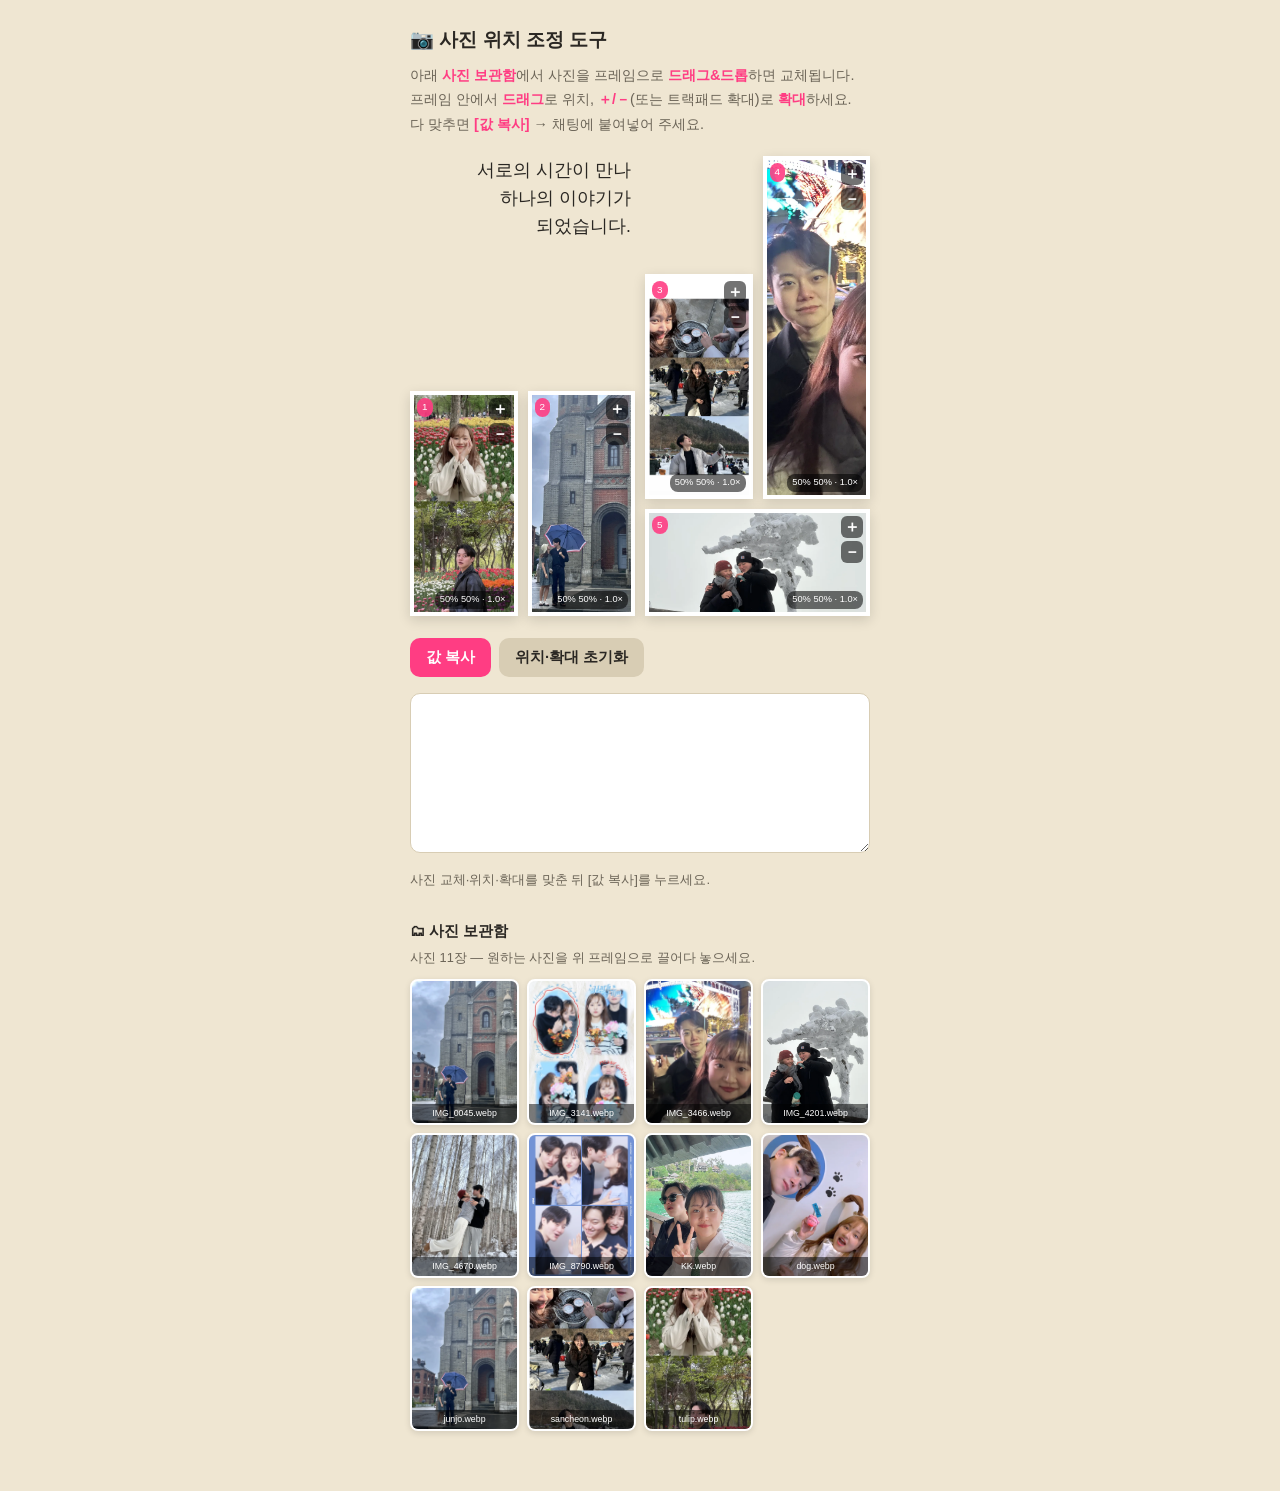
<file: crop-tool.html>
<!DOCTYPE html>
<html lang="ko">
<head>
  <meta charset="UTF-8" />
  <meta name="viewport" content="width=device-width, initial-scale=1.0" />
  <title>사진 위치 조정 도구</title>
  <style>
    * { margin: 0; padding: 0; box-sizing: border-box; }
    body {
      font-family: "Gowun Dodum", -apple-system, sans-serif;
      background: #efe6d2; color: #2a2723;
      padding: 24px 16px 60px; line-height: 1.7;
    }
    .wrap { max-width: 460px; margin: 0 auto; }
    h1 { font-size: 1.2rem; margin-bottom: 6px; }
    .desc { font-size: 0.9rem; color: #6b6457; margin-bottom: 20px; }
    .desc b { color: #ff3d83; }

    /* 실제 갤러리 월과 동일한 격자 */
    .story-mosaic {
      width: 100%;
      aspect-ratio: 1 / 1;
      display: grid;
      grid-template-columns: repeat(4, 1fr);
      grid-template-rows: repeat(4, 1fr);
      gap: 10px;
      grid-template-areas:
        "q q .  d"
        "q q c  d"
        "a b c  d"
        "a b e  e";
    }
    .quote {
      grid-area: q; align-self: start; text-align: right; padding-right: 4px;
      font-size: 1.1rem; line-height: 1.6; color: #2a2723;
    }
    .mframe {
      position: relative; margin: 0; background: #fff;
      border: 4px solid #fff; box-shadow: 0 4px 12px rgba(0,0,0,0.14);
      overflow: hidden; cursor: grab; touch-action: none; user-select: none;
    }
    .mframe.dragging { cursor: grabbing; }
    .mframe.dropok { outline: 3px dashed #ff3d83; outline-offset: -3px; }
    .mframe img {
      width: 100%; height: 100%; object-fit: cover; display: block;
      object-position: 50% 50%; transform-origin: 50% 50%;
      pointer-events: none;
    }
    .mframe .tag {
      position: absolute; left: 3px; top: 3px; z-index: 2;
      background: rgba(255,61,131,0.9); color: #fff;
      font-size: 0.62rem; padding: 1px 5px; border-radius: 8px;
      pointer-events: none;
    }
    .mframe .pos {
      position: absolute; right: 3px; bottom: 3px; z-index: 2;
      background: rgba(0,0,0,0.55); color: #fff;
      font-size: 0.58rem; padding: 1px 5px; border-radius: 8px;
      pointer-events: none; font-variant-numeric: tabular-nums;
    }
    .zoom {
      position: absolute; right: 3px; top: 3px; z-index: 3;
      display: flex; flex-direction: column; gap: 3px;
    }
    .zoom button {
      width: 22px; height: 22px; padding: 0; border-radius: 6px;
      background: rgba(0,0,0,0.55); color: #fff; font-size: 1rem;
      line-height: 1; font-weight: 700; display: flex;
      align-items: center; justify-content: center;
    }
    .mframe--1 { grid-area: a; }
    .mframe--2 { grid-area: b; }
    .mframe--3 { grid-area: c; }
    .mframe--4 { grid-area: d; }
    .mframe--5 { grid-area: e; }

    .bar { display: flex; gap: 8px; margin: 22px 0 10px; flex-wrap: wrap; }
    button {
      font-family: inherit; font-size: 0.92rem; cursor: pointer;
      border: none; border-radius: 10px; padding: 10px 16px;
      background: #ff3d83; color: #fff; font-weight: 700;
    }
    button.ghost { background: #d8cdb4; color: #2a2723; }
    button:active { transform: translateY(1px); }
    textarea {
      width: 100%; min-height: 160px; margin-top: 6px;
      font-family: ui-monospace, Menlo, monospace; font-size: 0.8rem;
      border: 1px solid #d8cdb4; border-radius: 10px; padding: 10px;
      background: #fff; color: #2a2723; resize: vertical;
    }
    .hint { font-size: 0.82rem; color: #6b6457; margin-top: 8px; }
    .copied { color: #ff3d83; font-weight: 700; }

    /* 사진 보관함 */
    .tray-title { font-size: 0.95rem; font-weight: 700; margin: 26px 0 4px; }
    .tray-sub { font-size: 0.8rem; color: #6b6457; margin-bottom: 10px; }
    .tray {
      display: grid; grid-template-columns: repeat(4, 1fr); gap: 8px;
    }
    .thumb {
      position: relative; aspect-ratio: 3 / 4; border-radius: 8px;
      overflow: hidden; cursor: grab; background: #fff;
      border: 2px solid #fff; box-shadow: 0 2px 6px rgba(0,0,0,0.12);
    }
    .thumb.dragging { opacity: 0.5; }
    .thumb img { width: 100%; height: 100%; object-fit: cover; display: block; pointer-events: none; }
    .thumb span {
      position: absolute; left: 0; right: 0; bottom: 0;
      background: rgba(0,0,0,0.5); color: #fff; font-size: 0.55rem;
      padding: 2px 3px; text-align: center; pointer-events: none;
      white-space: nowrap; overflow: hidden; text-overflow: ellipsis;
    }
  </style>
</head>
<body>
  <div class="wrap">
    <h1>📷 사진 위치 조정 도구</h1>
    <p class="desc">
      아래 <b>사진 보관함</b>에서 사진을 프레임으로 <b>드래그&드롭</b>하면 교체됩니다.<br />
      프레임 안에서 <b>드래그</b>로 위치, <b>＋/－</b>(또는 트랙패드 확대)로 <b>확대</b>하세요.<br />
      다 맞추면 <b>[값 복사]</b> → 채팅에 붙여넣어 주세요.
    </p>

    <div class="story-mosaic" id="mosaic">
      <p class="quote">서로의 시간이 만나<br />하나의 이야기가<br />되었습니다.</p>

      <figure class="mframe mframe--1" data-file="tulip.webp">
        <span class="tag">1</span>
        <div class="zoom"><button data-z="in">＋</button><button data-z="out">－</button></div>
        <img src="assets/images/story/tulip.webp" alt="" draggable="false" />
        <span class="pos">50% 50% · 1.0×</span>
      </figure>
      <figure class="mframe mframe--2" data-file="junjo.webp">
        <span class="tag">2</span>
        <div class="zoom"><button data-z="in">＋</button><button data-z="out">－</button></div>
        <img src="assets/images/story/junjo.webp" alt="" draggable="false" />
        <span class="pos">50% 50% · 1.0×</span>
      </figure>
      <figure class="mframe mframe--3" data-file="sancheon.webp">
        <span class="tag">3</span>
        <div class="zoom"><button data-z="in">＋</button><button data-z="out">－</button></div>
        <img src="assets/images/story/sancheon.webp" alt="" draggable="false" />
        <span class="pos">50% 50% · 1.0×</span>
      </figure>
      <figure class="mframe mframe--4" data-file="IMG_3466.webp">
        <span class="tag">4</span>
        <div class="zoom"><button data-z="in">＋</button><button data-z="out">－</button></div>
        <img src="assets/images/story/IMG_3466.webp" alt="" draggable="false" />
        <span class="pos">50% 50% · 1.0×</span>
      </figure>
      <figure class="mframe mframe--5" data-file="IMG_4201.webp">
        <span class="tag">5</span>
        <div class="zoom"><button data-z="in">＋</button><button data-z="out">－</button></div>
        <img src="assets/images/story/IMG_4201.webp" alt="" draggable="false" />
        <span class="pos">50% 50% · 1.0×</span>
      </figure>
    </div>

    <div class="bar">
      <button id="copyBtn">값 복사</button>
      <button class="ghost" id="resetBtn">위치·확대 초기화</button>
    </div>
    <textarea id="out" readonly></textarea>
    <p class="hint" id="hint">사진 교체·위치·확대를 맞춘 뒤 [값 복사]를 누르세요.</p>

    <div class="tray-title">🗂 사진 보관함</div>
    <p class="tray-sub" id="traySub">폴더의 사진을 불러오는 중…</p>
    <div class="tray" id="tray"></div>
  </div>

  <script>
    const MINZ = 1, MAXZ = 4;
    const STORY = 'assets/images/story/';
    const frames = [...document.querySelectorAll('.mframe')];
    const state = new Map(); // el -> {x, y, z}

    function applyFrame(f) {
      const s = state.get(f);
      const img = f.querySelector('img');
      img.style.objectPosition = `${s.x}% ${s.y}%`;
      img.style.transformOrigin = `${s.x}% ${s.y}%`;
      img.style.transform = `scale(${s.z})`;
      f.querySelector('.pos').textContent =
        `${Math.round(s.x)}% ${Math.round(s.y)}% · ${s.z.toFixed(1)}×`;
    }
    function resetFrame(f) {
      state.set(f, { x: 50, y: 50, z: 1 });
      applyFrame(f);
    }

    frames.forEach(f => {
      state.set(f, { x: 50, y: 50, z: 1 });

      // 드래그로 이동
      let dragging = false, lastX = 0, lastY = 0;
      f.addEventListener('pointerdown', e => {
        if (e.target.closest('.zoom')) return;
        dragging = true; lastX = e.clientX; lastY = e.clientY;
        f.classList.add('dragging'); f.setPointerCapture(e.pointerId);
      });
      f.addEventListener('pointermove', e => {
        if (!dragging) return;
        const rect = f.getBoundingClientRect();
        const dx = e.clientX - lastX, dy = e.clientY - lastY;
        lastX = e.clientX; lastY = e.clientY;
        const s = state.get(f);
        s.x = Math.min(100, Math.max(0, s.x - dx / rect.width * 100));
        s.y = Math.min(100, Math.max(0, s.y - dy / rect.height * 100));
        applyFrame(f);
      });
      const stop = () => { dragging = false; f.classList.remove('dragging'); };
      f.addEventListener('pointerup', stop);
      f.addEventListener('pointercancel', stop);

      // 트랙패드 확대/스크롤로 줌
      f.addEventListener('wheel', e => {
        e.preventDefault();
        const s = state.get(f);
        s.z = Math.min(MAXZ, Math.max(MINZ, s.z - e.deltaY * 0.003));
        applyFrame(f);
      }, { passive: false });

      // ＋ / － 버튼
      f.querySelectorAll('.zoom button').forEach(btn => {
        btn.addEventListener('click', e => {
          e.stopPropagation();
          const s = state.get(f);
          s.z = Math.min(MAXZ, Math.max(MINZ, s.z + (btn.dataset.z === 'in' ? 0.25 : -0.25)));
          applyFrame(f);
        });
      });

      // 보관함에서 드롭 -> 사진 교체
      f.addEventListener('dragover', e => { e.preventDefault(); f.classList.add('dropok'); });
      f.addEventListener('dragleave', () => f.classList.remove('dropok'));
      f.addEventListener('drop', e => {
        e.preventDefault();
        f.classList.remove('dropok');
        const file = e.dataTransfer.getData('text/plain');
        if (!file) return;
        f.querySelector('img').src = STORY + file;
        f.dataset.file = file;
        resetFrame(f);
      });

      applyFrame(f);
    });

    document.getElementById('resetBtn').addEventListener('click', () => {
      frames.forEach(resetFrame);
      document.getElementById('out').value = '';
    });

    document.getElementById('copyBtn').addEventListener('click', async () => {
      const lines = frames.map(f => {
        const s = state.get(f);
        const cls = [...f.classList].find(c => c.startsWith('mframe--'));
        return `${cls} | ${f.dataset.file} | object-position: ${Math.round(s.x)}% ${Math.round(s.y)}% | scale: ${s.z.toFixed(2)}`;
      });
      const text = 'PHOTO POSITIONS\n' + lines.join('\n');
      document.getElementById('out').value = text;
      try {
        await navigator.clipboard.writeText(text);
        document.getElementById('hint').innerHTML =
          '<span class="copied">복사됐어요!</span> 이 내용을 채팅에 붙여넣어 주세요.';
      } catch (err) {
        document.getElementById('hint').textContent =
          '아래 칸의 내용을 전체 선택해 복사한 뒤 채팅에 붙여넣어 주세요.';
      }
    });

    // ===== 사진 보관함: 폴더 자동 스캔 =====
    async function listPhotos() {
      try {
        const res = await fetch(STORY);
        const html = await res.text();
        const doc = new DOMParser().parseFromString(html, 'text/html');
        const files = [...doc.querySelectorAll('a')]
          .map(a => a.getAttribute('href'))
          .filter(h => h && /\.(webp|jpe?g|png)$/i.test(h))
          .map(h => decodeURIComponent(h.split('/').pop()));
        // 같은 이름의 jpg/webp 는 webp 우선으로 하나만
        const map = new Map();
        files.forEach(f => {
          const base = f.replace(/\.[^.]+$/, '');
          const ext = f.split('.').pop().toLowerCase();
          if (!map.has(base) || ext === 'webp') map.set(base, f);
        });
        return [...map.values()].sort();
      } catch (e) { return null; }
    }

    (async () => {
      const tray = document.getElementById('tray');
      const sub = document.getElementById('traySub');
      const files = await listPhotos();
      if (!files) {
        sub.textContent = '폴더 목록을 불러오지 못했어요. (python http.server 로 실행 중인지 확인해 주세요)';
        return;
      }
      sub.textContent = `사진 ${files.length}장 — 원하는 사진을 위 프레임으로 끌어다 놓으세요.`;
      files.forEach(file => {
        const t = document.createElement('div');
        t.className = 'thumb';
        t.draggable = true;
        t.innerHTML = `<img src="${STORY}${file}" alt="" draggable="false" /><span>${file}</span>`;
        t.addEventListener('dragstart', e => {
          e.dataTransfer.setData('text/plain', file);
          e.dataTransfer.effectAllowed = 'copy';
          t.classList.add('dragging');
        });
        t.addEventListener('dragend', () => t.classList.remove('dragging'));
        tray.appendChild(t);
      });
    })();
  </script>
</body>
</html>
</file>
